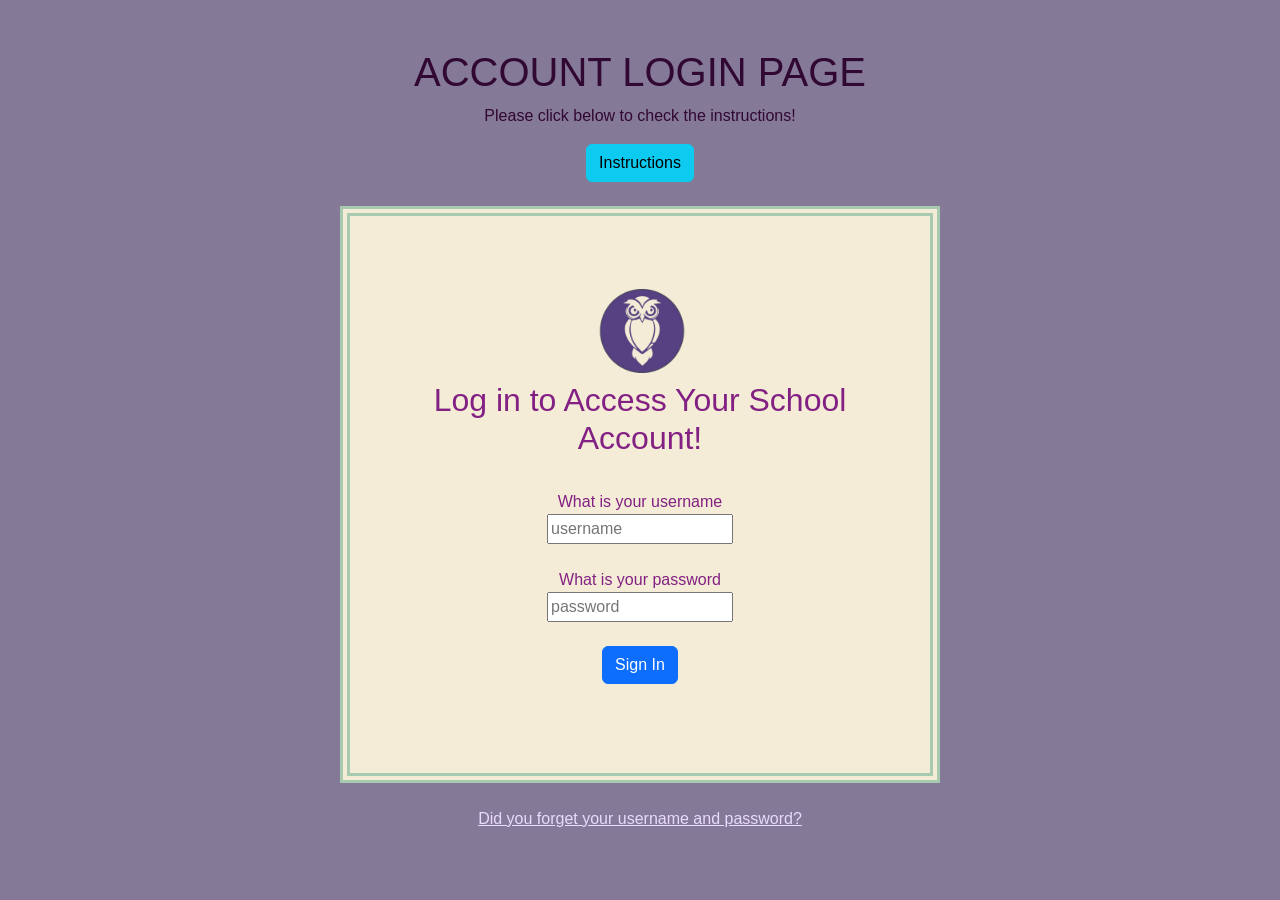
<file: index.html>
<!DOCTYPE html>
<html>
    <head>
        <meta charset="UTF-8">
        <meta name="viewport" content="width=device-width, initial-scale=1.0">
        <link href="https://cdn.jsdelivr.net/npm/bootstrap@5.3.3/dist/css/bootstrap.min.css" rel="stylesheet">
        <script src="https://cdn.jsdelivr.net/npm/bootstrap@5.3.3/dist/js/bootstrap.bundle.min.js"></script>

        <title>Skills Test</title>
        <link rel="stylesheet" href="styles.css">

    </head>
    <body>

        <br><br>
        <h1>ACCOUNT LOGIN PAGE</h1>

        <p>Please click below to check the instructions!</p>
        <input type="button" class="btn btn-info" onclick="login_instructions()" value="Instructions"><br><br>

            <form>
            <img src="Logo.png" alt="Logo"style="width:100px; height:100px;">
            <h2>Log in to Access Your School Account!</h2>
            <br>
            <h7>What is your username</h7><br>
            <input type="text" id="input1" placeholder="username"><br><br>

            <h7>What is your password</h7><br>
            <input type="password" id="input2" placeholder="password"><br><br>

            <input type="button" class="btn btn-primary" onclick="login_input()" value="Sign In"><br>
            <div id="output"></div>
            <br>
            <div id="display1"></div>


        </form>
        <br>

            <a href="index2.html" class="nav-link" style="color:rgb(231, 219, 255)"><u>Did you forget your username and password?</u></a>

            <br>

        <script src="main.js"></script>
    <div id="result"></div>
    </body>
</html>
</file>
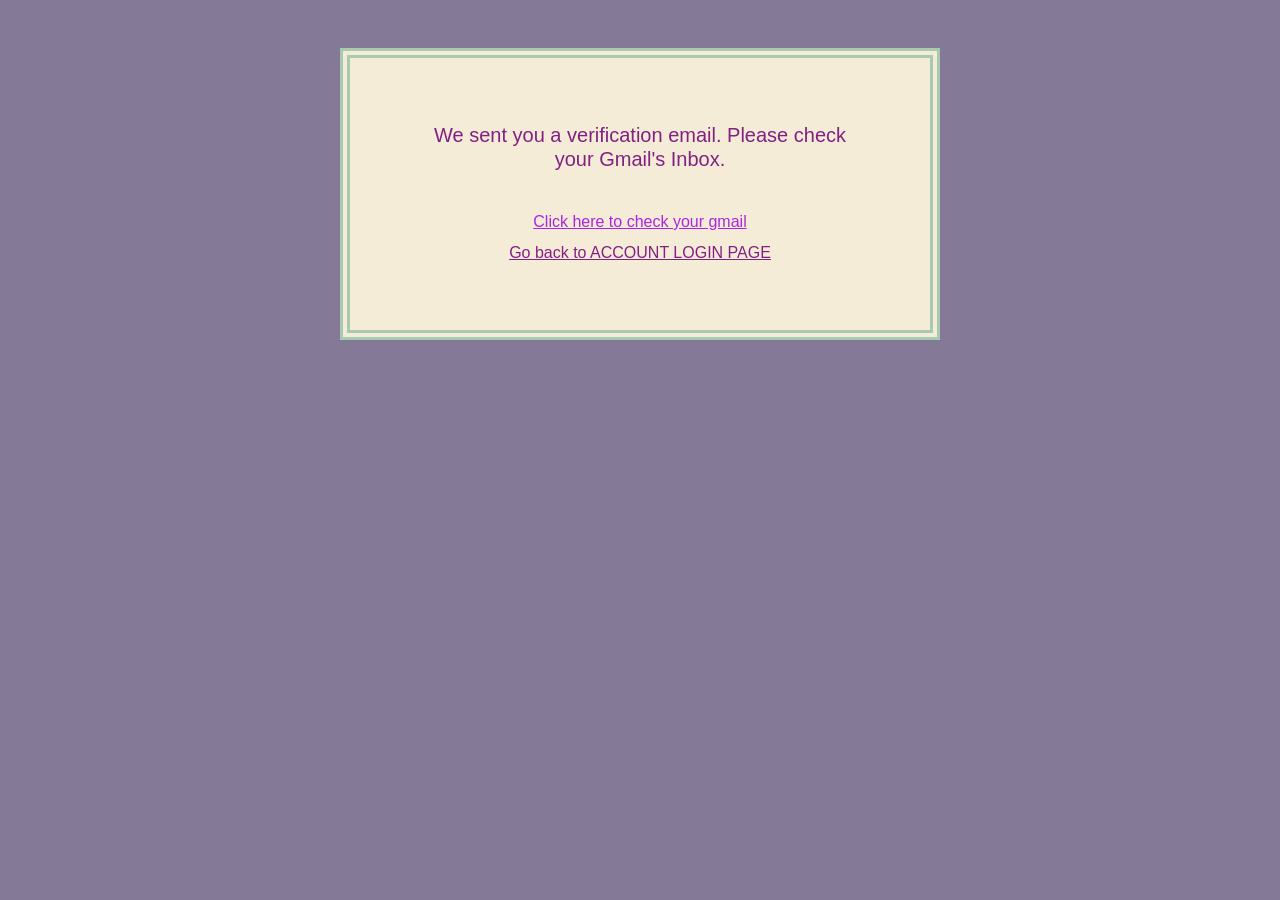
<file: index2.html>
<!DOCTYPE html>
<html>
    <head>
        <meta charset="UTF-8">
        <meta name="viewport" content="width=device-width, initial-scale=1.0">
        <link href="https://cdn.jsdelivr.net/npm/bootstrap@5.3.3/dist/css/bootstrap.min.css" rel="stylesheet">
        <script src="https://cdn.jsdelivr.net/npm/bootstrap@5.3.3/dist/js/bootstrap.bundle.min.js"></script>

        <title>>Q4 Seatwork 1</title>
        <link rel="stylesheet" href="styles.css">

    </head>
    <body>
        <br><br>

            <form>
            <h5>We sent you a verification email. Please check your Gmail's Inbox.</h5>
            <br>
            <button type="button" class="btn btn-link" style="color: #ae25e0" onclick="window.location.href='https://mail.google.com/mail/u/0/'">Click here to check your gmail</button> 
                <!-- This line of code is from the 3Q Project part that Sukhman did: <button type="button" class="btn btn-link" style="color: #AB9B96" onclick="window.location.href='https://mail.google.com/mail/u/0/'">Verify your email</button>-->

            <a href="index.html" class="nav-link"><u>Go back to ACCOUNT LOGIN PAGE</u></a>
                <!-- This line of code is from the 3Q Project part that Sukhman did: <li class="nav-items"><a href="schedule.html" class="nav-link" style="color: #A1674A">Schedule</a></li> -->
            
        </form>
    <script src="main.js"></script>
    </body>
</html>
</file>
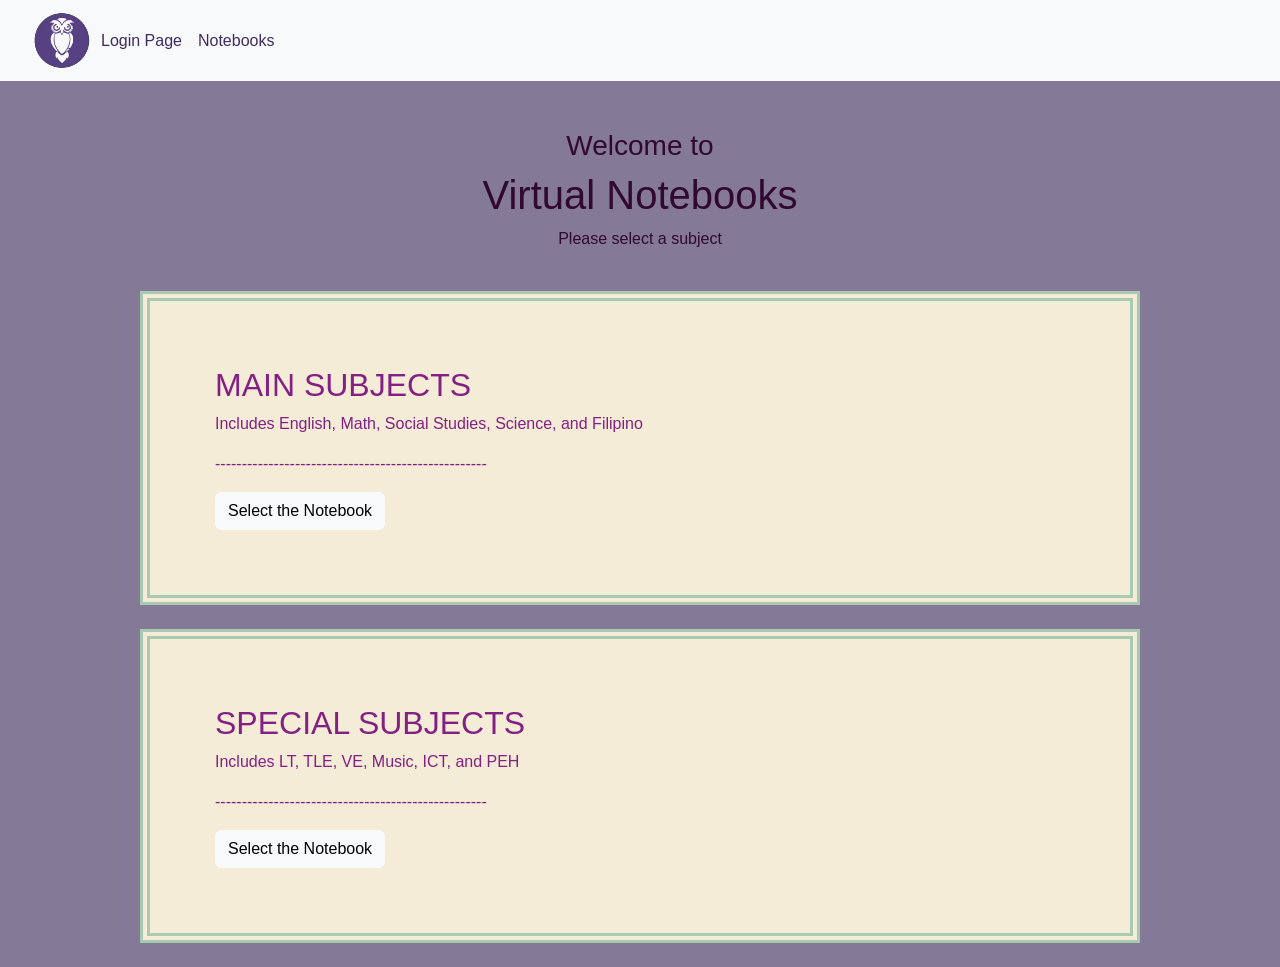
<file: notebooks.html>
<!DOCTYPE html>
<html>
    <head>
        <meta charset="UTF-8">
        <meta name="viewport" content="width=device-width, initial-scale=1.0">
        <link href="https://cdn.jsdelivr.net/npm/bootstrap@5.3.3/dist/css/bootstrap.min.css" rel="stylesheet">
        <script src="https://cdn.jsdelivr.net/npm/bootstrap@5.3.3/dist/js/bootstrap.bundle.min.js"></script>

        <title>>Q4 Seatwork 1</title>
        <link rel="stylesheet" href="stylesnb.css">

    </head>
    <body>
            <nav class="navbar navbar-expand-sm navbar-light bg-light">
      <div class="container-fluid">
          <a href="index.html" class="navbar-brand"></a>
              <img src="Logo.png" alt="Logo" width="65" height="65">
          <div class="collapse navbar-collapse" id="mynavbar">
              <ul class="navbar-nav me-auto">
                  <li class="nav-items"><a href="index.html" class="nav-link" style="color: #3e2c5d">Login Page</a></li>
                  <li class="nav-items"><a href="notebooks.html" class="nav-link" style="color: #3e2c5d">Notebooks</a></li>

              </ul>
          </div>
      </div>
  </nav>
<!-- NAVBAR Based From 3rd Quarter Skills Test by Sukhman Sidhu -->
        <br><br>
        <span style="text-align:center">
        <h3>Welcome to</h3>
        <h1>Virtual Notebooks</h1>
        <p>Please select a subject</p>
        <br>
            <form>
                <h2>MAIN SUBJECTS</h2>
                <p>Includes English, Math, Social Studies, Science, and Filipino</p>
                <p>---------------------------------------------------</p>

                <input type="button" class="btn btn-light" onclick="nb_input()" value="Select the Notebook"><br>

            </form>
        <br>
            <form>
                <h2>SPECIAL SUBJECTS</h2>
                <p>Includes LT, TLE, VE, Music, ICT, and PEH</p>
                <p>---------------------------------------------------</p>
                <input type="button" class="btn btn-light" onclick="nb_input()" value="Select the Notebook"><br>

            </form>
        <br>

    <script src="main.js"></script>
    </body>
</html>
</file>
<file: styles.css>
/* Color Palette: https://coolors.co/310a31-847996-88b7b5-a7cab1-f4ecd6 */
            body {
                background-color: #847996;
                font-family:'Gill Sans', 'Gill Sans MT', Calibri, 'Trebuchet MS', sans-serif;
                text-align: center;
                color:#310831;
            }
            form {
                color: #832083;
                border: 10px double #a7cab1;
                background: #f4ecd6;
                padding:65px;
                width: 600px;
                text-align: center;
                margin: 0 auto; 
                    /*Reference: Daneesha. (2021, June 4). HTML How to center a Form. Stack Overflow. https://stackoverflow.com/questions/67832436/html-how-to-center-a-form#:~:text=4%20Answers&text=If%20you%20want%20to%20centre,0%20auto%20with%20a%20width.&text=if%20you%20want%20to%20centre%20inline,text%2Dalign:%20centre%20works. */

            }
</file>
<file: stylesnb.css>
/* Color Palette: https://coolors.co/310a31-847996-88b7b5-a7cab1-f4ecd6 */
            body {
                background-color: #847996;
                font-family:'Gill Sans', 'Gill Sans MT', Calibri, 'Trebuchet MS', sans-serif;
                text-align: center;
                color:#310831;
            }


            form {
                color: #832083;
                border: 10px double #a7cab1;
                background: #f4ecd6;
                padding:65px;
                width: 1000px;
                text-align: left;
                margin: 0 auto; 
                    /*Reference: Daneesha. (2021, June 4). HTML How to center a Form. Stack Overflow. https://stackoverflow.com/questions/67832436/html-how-to-center-a-form#:~:text=4%20Answers&text=If%20you%20want%20to%20centre,0%20auto%20with%20a%20width.&text=if%20you%20want%20to%20centre%20inline,text%2Dalign:%20centre%20works. */
            }
</file>
